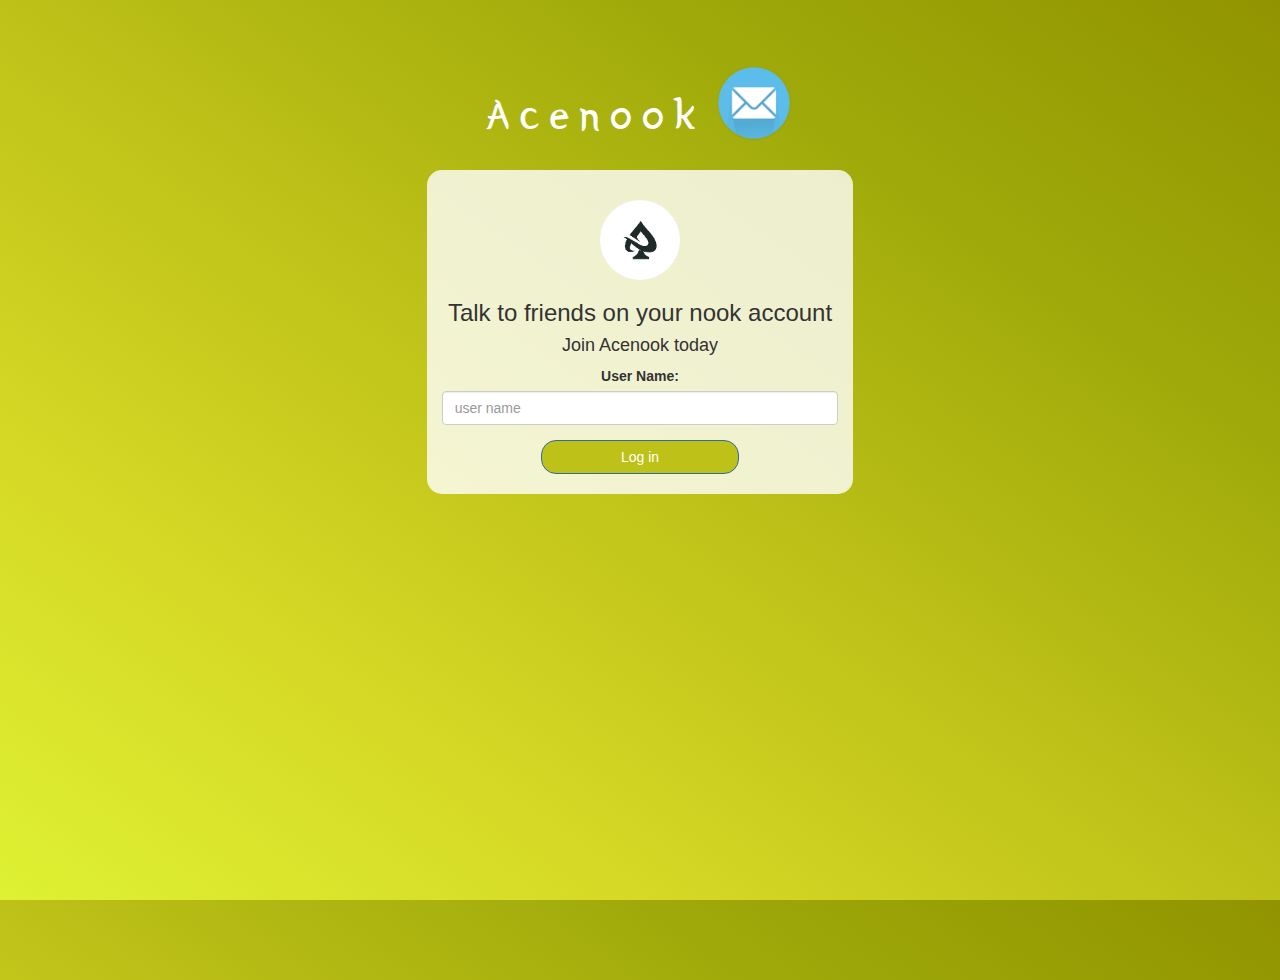
<file: index.html>
<!DOCTYPE html>
<html>
<head>
	<title>Kwitter</title>
<link href="https://fonts.googleapis.com/css?family=Yeon+Sung&display=swap" rel="stylesheet"><meta name="viewport" content="width=device-width, initial-scale=1">

<link rel="stylesheet" href="https://maxcdn.bootstrapcdn.com/bootstrap/3.4.0/css/bootstrap.min.css">
<script src="https://ajax.googleapis.com/ajax/libs/jquery/3.4.1/jquery.min.js"></script>
<script src="https://maxcdn.bootstrapcdn.com/bootstrap/3.4.0/js/bootstrap.min.js"></script>

<link rel="stylesheet" type="text/css" href="style.css">
<script src="kwitter.js"></script>
</head>
<body>
<center>
	<h1 class="header">	
		Acenook	<sup>
	<img src="m2.png">
	</sup>
</h1>
	<div class="col-lg-4 col-md-6 col-sm-6 col-xs-11 login_div">
	<img src="logo.png" class="logo">
		<h3 >Talk to friends on your nook account</h3>
		<h4 >Join Acenook today</h4>
		<div class="form-group">
		  <label >User Name:</label>
			<input type="text" id="user-name" class="form-control" placeholder="user name">
		</div>
		<button id="login_button" class="btn btn-primary" onclick="addUser()">Log in</button>
		<br><br>
	</div>
</center>
</body>
</html>
</file>
<file: style.css>
html, body
{
  height: 100%;
  margin: 0;
}

body
{
background-image: linear-gradient(to right top, #def133, #d6d925, #bec118, #9faa0a, #919400);
}

.header
{
	color: white;font-family: 'Yeon Sung';font-size: 45px;letter-spacing: 10px;margin-top: 80px;
}
.header img
{
	width: 80px;margin-left: -15px;
}

.login_div
{
	background: rgba(255,255,255,0.8);float: none;border-radius: 15px;
}

.logo
{
	width: 80px;margin-top: 30px;border-radius: 40px;
}

#login_button
{
	width: 50%;border-radius: 15px;
	background-color: #bec118;
}

.room_name
{
	cursor: pointer;
	font-size: 20px;
}


#logout
{
	font-size: 20px; float: right;
}


#output
{
	padding: 10px; width:80%;background: rgba(255,255,255,0.8);border-radius: 15px;
}

.input_div_room_page
{
	width: 80%;
}

.input_div label
{
	color: white;font-size: 20px;
}


.input_div_message_page
{
	position: fixed;bottom: 0px;width: 100%;background: rgba(255,255,255,0.8);
}
.input_div_message_page label
{
	color: black;
}
.input_div_message_page #msg
{
	width: 80%;
}
.input_div_message_page button
{
	margin-top: 15px;
	width: 50%; 
}
.color_white
{
	color: white
}

.user_tick
{
	width:20px;
}
.message_h4
{
	padding-left:5px;color:grey;
}
</file>
